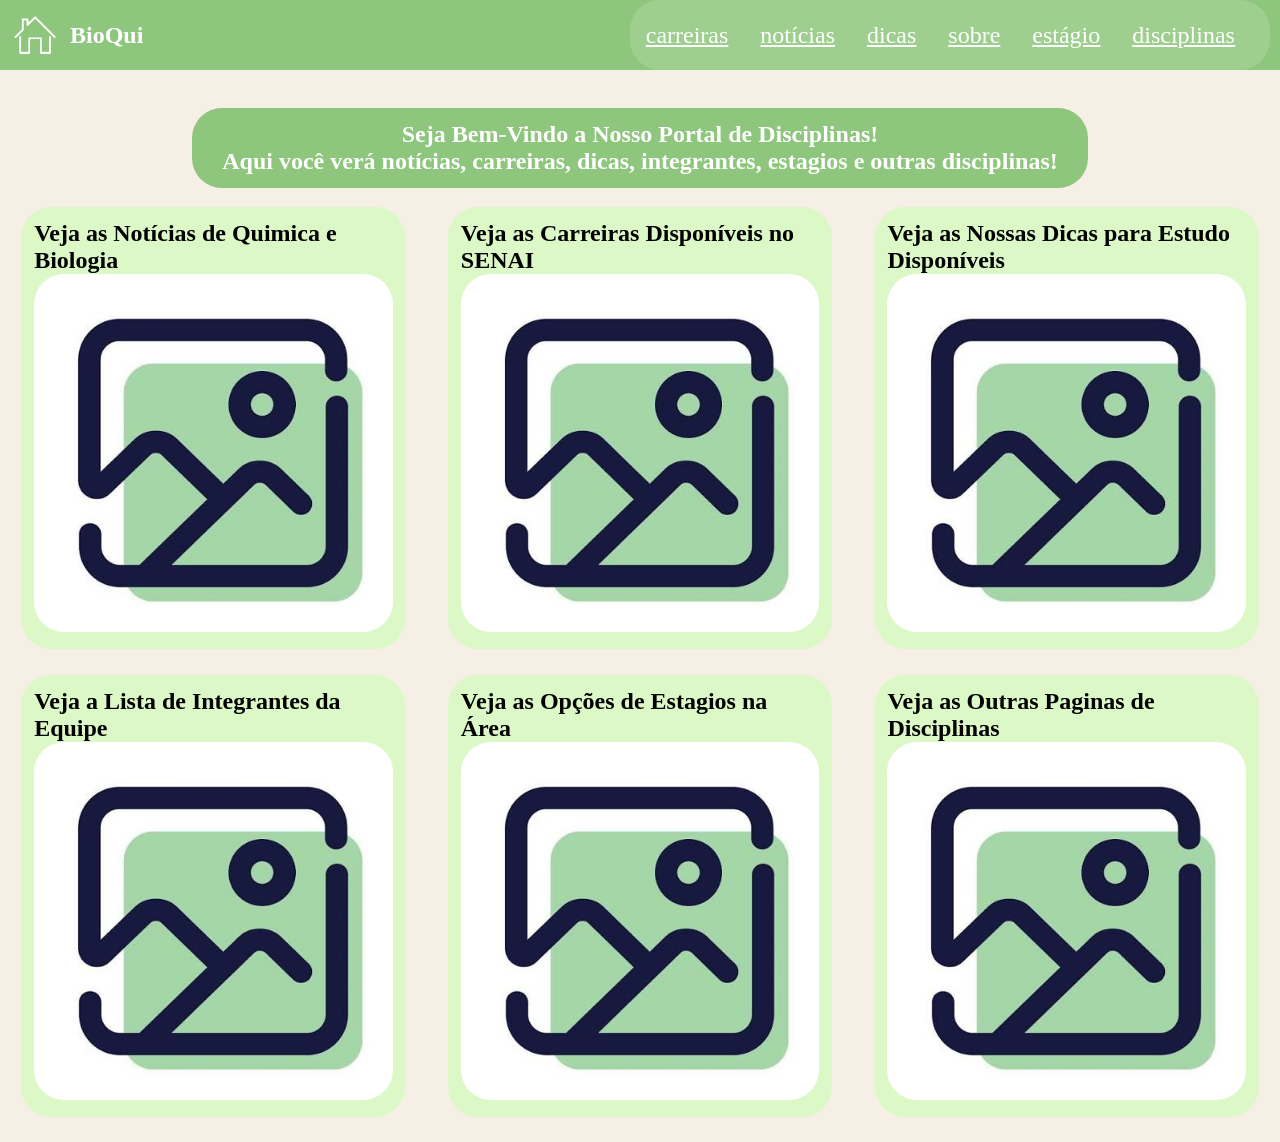
<file: index.html>
<!DOCTYPE html>
<html>
    <head>
        <meta charset="UTF-8"/>
        <title>Início-BioQui</title>
        <link rel="stylesheet" href="./css/style.css"/>
    </head>
    <body>
        <header>
            <section id="logo">
            <img src="./assets/img/inicio-logo.png" alt="logo de casa"/>
            <h1>BioQui</h1>
            </section>
            <section id="outras">
                <a href="./pages/carreiras.html">carreiras</a>
                <a href="./pages/noticias.html">notícias</a>
                <a href="./pages/dicas.html">dicas</a>
                <a href="./pages/sobre.html">sobre</a>
                <a href="./pages/estagio.html">estágio</a>
                <a href="./pages/disciplinas.html">disciplinas</a>

            </section>
        </header>
        <main>
            <section id="bem-vindo">
            <h1>Seja Bem-Vindo a Nosso Portal de Disciplinas!</h1>
            <h2>Aqui você verá notícias, carreiras, dicas, integrantes, estagios e outras disciplinas! </h2>
            </section>
            <section id="portal">
                <section class="cards">
                <a href="./pages/exemplo.html">
                <h2>Veja as Notícias de Quimica e Biologia</h2>
                <img src="./assets/img/placeholder.png">
                </a>
                </section>
                <section class="cards">
                <a href="./pages/exemplo.html">
                <h2>Veja as Carreiras Disponíveis no SENAI</h2>
                <img src="./assets/img/placeholder.png">
                </a>
                </section>
                <section class="cards">
                <a href="./pages/exemplo.html">
                <h2>Veja as Nossas Dicas para Estudo Disponíveis </h2>
                <img src="./assets/img/placeholder.png">
                </a>
                </section>
                <section class="cards">
                <a href="./pages/exemplo.html">
                <h2>Veja a Lista de Integrantes da Equipe</h2>
                <img src="./assets/img/placeholder.png">
                </a>
                </section>
                <section class="cards">
                <a href="./pages/exemplo.html">
                <h2>Veja as Opções de Estagios na Área</h2>
                <img src="./assets/img/placeholder.png">
                </a>
                </section>
                <section class="cards">
                <a href="./pages/exemplo.html">
                <h2>Veja as Outras Paginas de Disciplinas </h2>
                <img src="./assets/img/placeholder.png">
                </a>
                </section>
            </section>
        </main>
    </body>
</html>
</file>
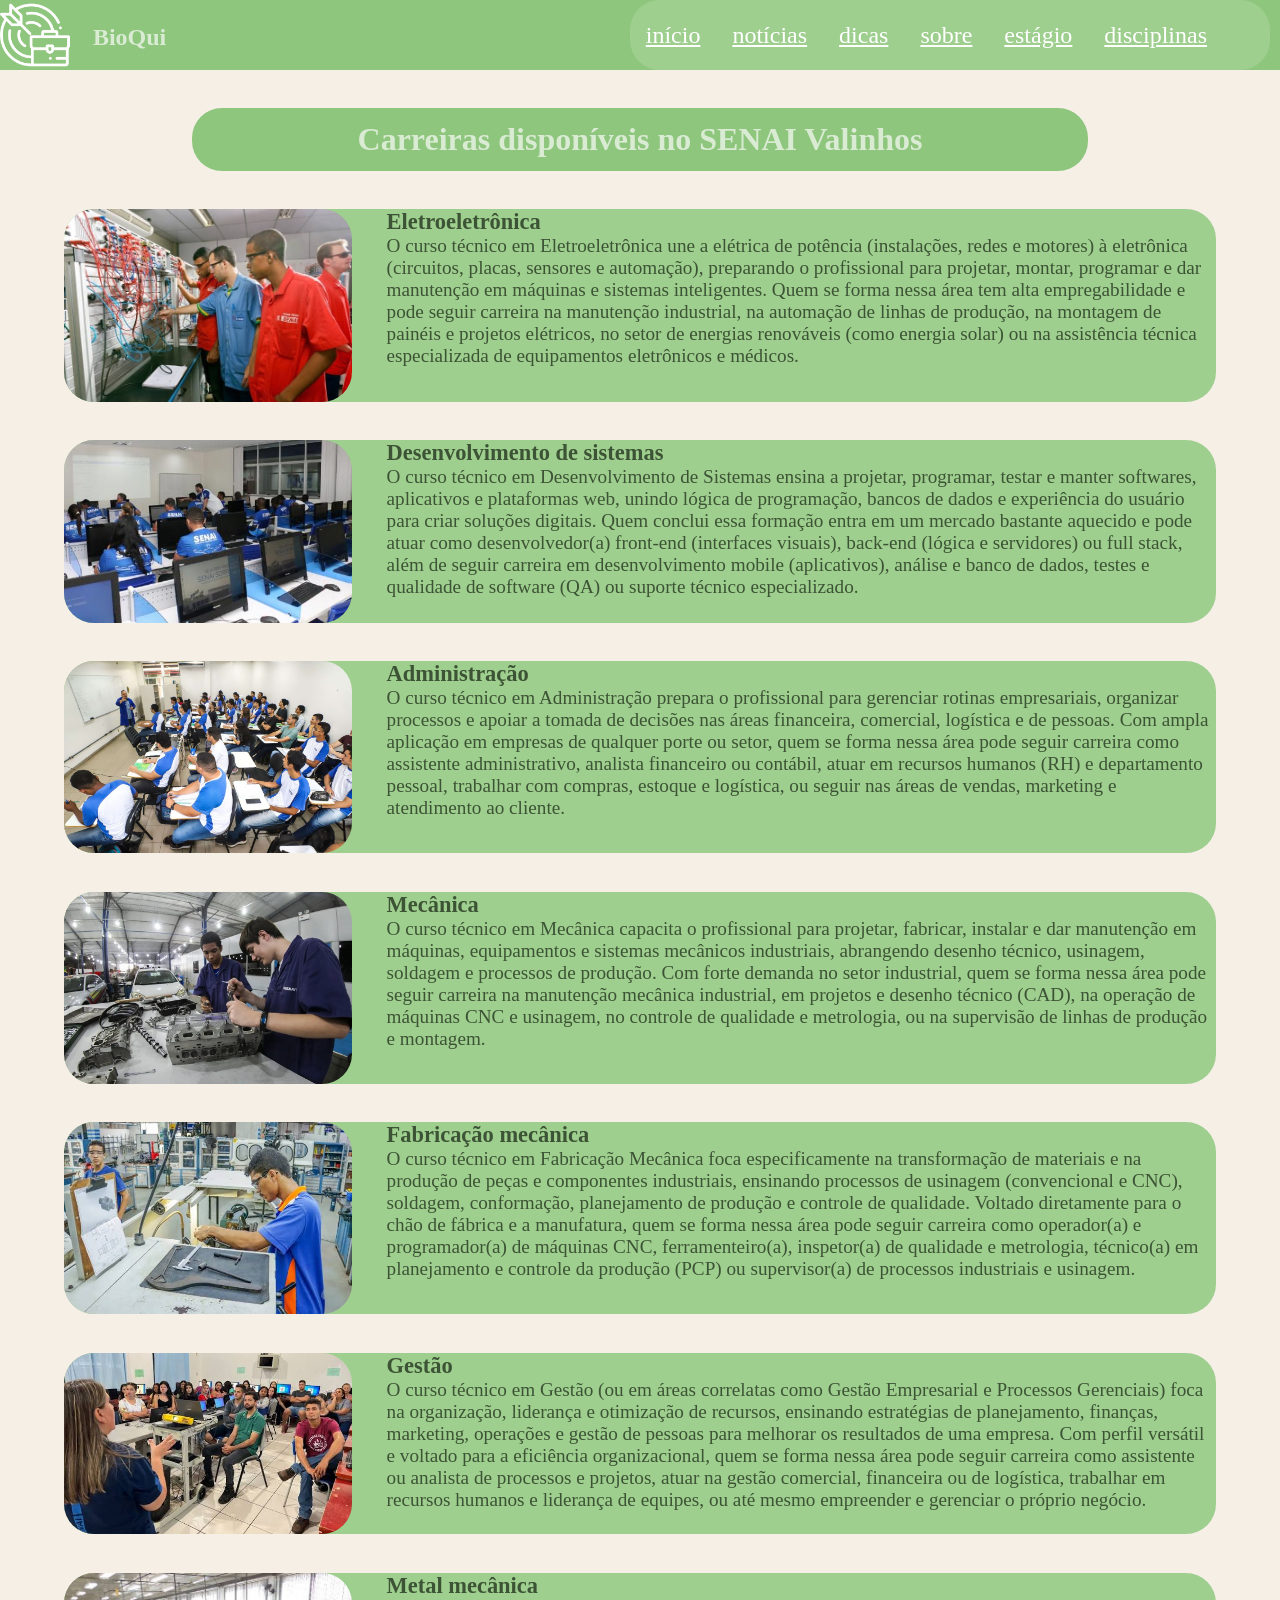
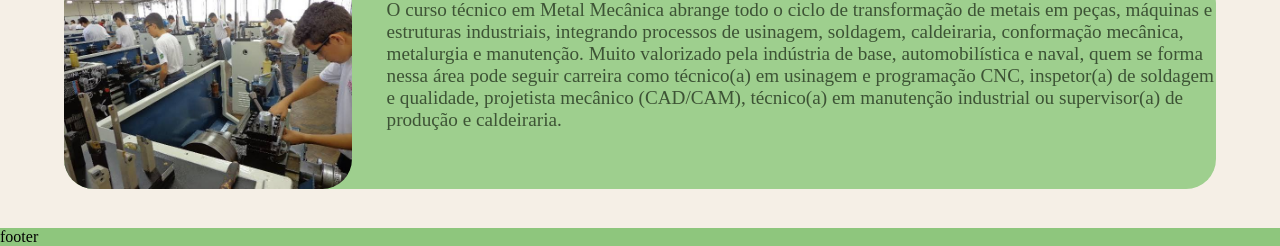
<file: pages/carreiras.html>
<!DOCTYPE html>
<html >
<head>
    <meta charset="UTF-8">
    <link rel="stylesheet" href="/css/carreiras.css">
    <title>Carreiras no SENAI</title>
</head>
<body>
     <header>
            <section id="logo">
            <img src="../assets/img/logo_carreiras.png" alt="logo de casa"/>
            <h1>BioQui</h1>
            </section>
            <section id="outras">
                <a href="/index.html">início</a>
                <a href="./pages/noticias.html">notícias</a>
                <a href="./pages/dicas.html">dicas</a>
                <a href="./pages/sobre.html">sobre</a>
                <a href="./pages/estagio.html">estágio</a>
                <a href="./pages/disciplinas.html">disciplinas</a>

            </section>
     </header>
    
     <h1>Carreiras disponíveis no SENAI Valinhos </h1>

    <section id="cards_carreiras">
        <article class="cards">
            <img src="/assets/img/eletro.png">
            <section class="texto">
                <h3>Eletroeletrônica</h3>
                <p>O curso técnico em Eletroeletrônica une a elétrica de potência (instalações, redes e motores) à eletrônica (circuitos, placas, sensores e automação), preparando o profissional para projetar, montar, programar e dar manutenção em máquinas e sistemas inteligentes. Quem se forma nessa área tem alta empregabilidade e pode seguir carreira na manutenção industrial, na automação de linhas de produção, na montagem de painéis e projetos elétricos, no setor de energias renováveis (como energia solar) ou na assistência técnica especializada de equipamentos eletrônicos e médicos.</p>
            </section>
        </article>

        <article class="cards">
            <img src="/assets/img/DS.png">
            <section class="texto">
                <h3>Desenvolvimento de sistemas</h3>
                <p>O curso técnico em Desenvolvimento de Sistemas ensina a projetar, programar, testar e manter softwares, aplicativos e plataformas web, unindo lógica de programação, bancos de dados e experiência do usuário para criar soluções digitais. Quem conclui essa formação entra em um mercado bastante aquecido e pode atuar como desenvolvedor(a) front-end (interfaces visuais), back-end (lógica e servidores) ou full stack, além de seguir carreira em desenvolvimento mobile (aplicativos), análise e banco de dados, testes e qualidade de software (QA) ou suporte técnico especializado.</p>
            </section> 
        </article>

        <article class="cards">
            <img src="/assets/img/admin.png">
            <section class="texto">
                <h3>Administração</h3>
                <p>O curso técnico em Administração prepara o profissional para gerenciar rotinas empresariais, organizar processos e apoiar a tomada de decisões nas áreas financeira, comercial, logística e de pessoas. Com ampla aplicação em empresas de qualquer porte ou setor, quem se forma nessa área pode seguir carreira como assistente administrativo, analista financeiro ou contábil, atuar em recursos humanos (RH) e departamento pessoal, trabalhar com compras, estoque e logística, ou seguir nas áreas de vendas, marketing e atendimento ao cliente.</p>
            </section>
        </article>

        <article class="cards">
            <img src="/assets/img/mecanica.png">
            <section class="texto">
                <h3>Mecânica</h3>
                <p>O curso técnico em Mecânica capacita o profissional para projetar, fabricar, instalar e dar manutenção em máquinas, equipamentos e sistemas mecânicos industriais, abrangendo desenho técnico, usinagem, soldagem e processos de produção. Com forte demanda no setor industrial, quem se forma nessa área pode seguir carreira na manutenção mecânica industrial, em projetos e desenho técnico (CAD), na operação de máquinas CNC e usinagem, no controle de qualidade e metrologia, ou na supervisão de linhas de produção e montagem.</p>
            </section>
        </article class="cards">

        <article class="cards">
            <img src="/assets/img/fabricacaomecanica.png">
            <section class="texto">
                <h3>Fabricação mecânica</h3>
                <p>O curso técnico em Fabricação Mecânica foca especificamente na transformação de materiais e na produção de peças e componentes industriais, ensinando processos de usinagem (convencional e CNC), soldagem, conformação, planejamento de produção e controle de qualidade. Voltado diretamente para o chão de fábrica e a manufatura, quem se forma nessa área pode seguir carreira como operador(a) e programador(a) de máquinas CNC, ferramenteiro(a), inspetor(a) de qualidade e metrologia, técnico(a) em planejamento e controle da produção (PCP) ou supervisor(a) de processos industriais e usinagem.</p>
            </section>
        </article>

        <article class="cards">
            <img src="/assets/img/gestao.png">
            <section class="texto">
                <h3>Gestão</h3>
                <p>O curso técnico em Gestão (ou em áreas correlatas como Gestão Empresarial e Processos Gerenciais) foca na organização, liderança e otimização de recursos, ensinando estratégias de planejamento, finanças, marketing, operações e gestão de pessoas para melhorar os resultados de uma empresa. Com perfil versátil e voltado para a eficiência organizacional, quem se forma nessa área pode seguir carreira como assistente ou analista de processos e projetos, atuar na gestão comercial, financeira ou de logística, trabalhar em recursos humanos e liderança de equipes, ou até mesmo empreender e gerenciar o próprio negócio.</p>
            </section>
        </article>

        <article class="cards">
            <img src="/assets/img/metalmecanica.png">
            <section class="texto">
                <h3>Metal mecânica</h3>
                <p>O curso técnico em Metal Mecânica abrange todo o ciclo de transformação de metais em peças, máquinas e estruturas industriais, integrando processos de usinagem, soldagem, caldeiraria, conformação mecânica, metalurgia e manutenção. Muito valorizado pela indústria de base, automobilística e naval, quem se forma nessa área pode seguir carreira como técnico(a) em usinagem e programação CNC, inspetor(a) de soldagem e qualidade, projetista mecânico (CAD/CAM), técnico(a) em manutenção industrial ou supervisor(a) de produção e caldeiraria.</p>
            </section>
        </article>
    </section>
</body>
<footer>
    <p>footer</p>
</footer>
</html>
</file>
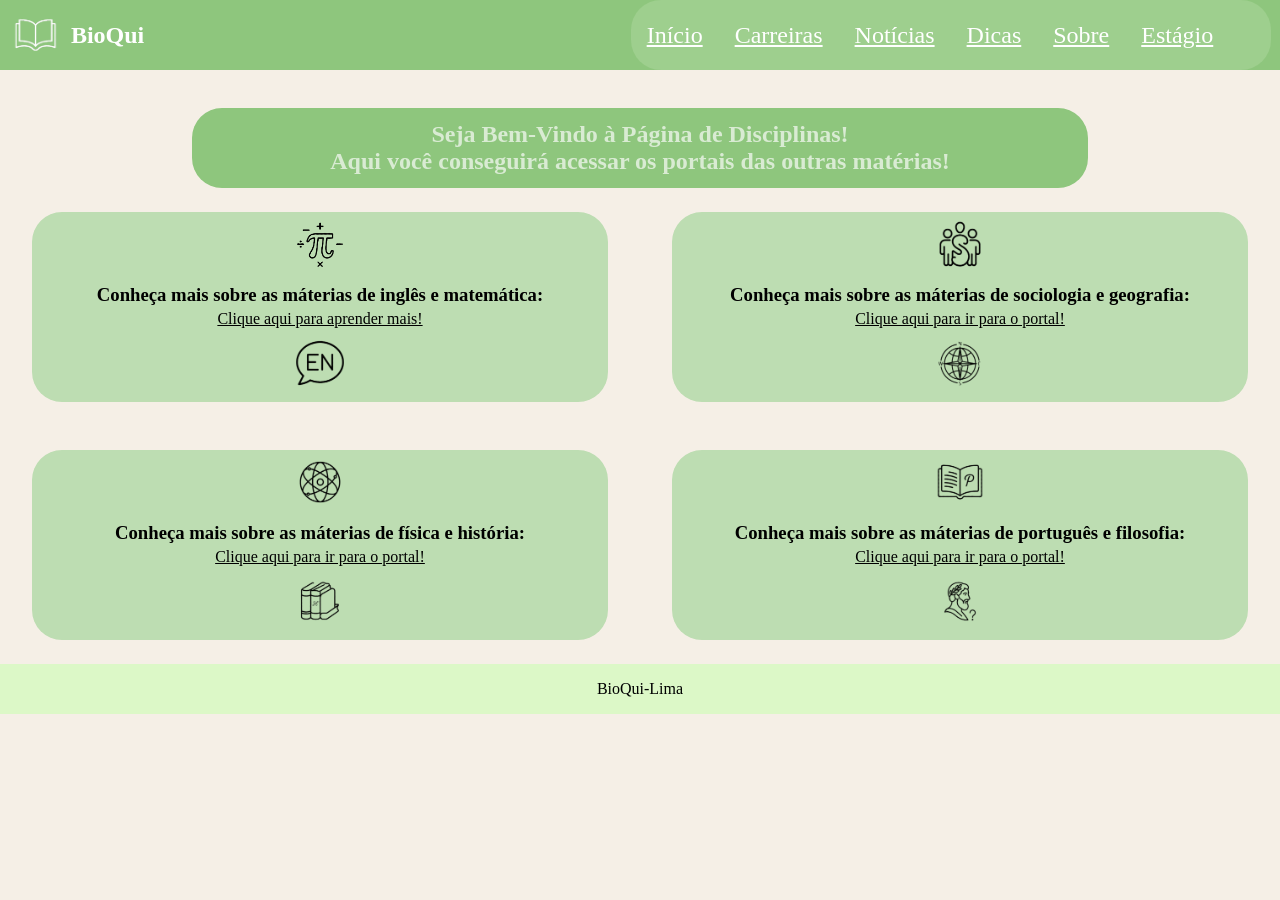
<file: pages/disciplinas.html>
<!DOCTYPE html>
<html>
    <head>
        <meta charset="UTF-8"/>
        <title>Disciplinas-BioQui</title>
        <link rel="stylesheet" href="../css/disciplinas.css">
    </head>
    <body>
        <header>
            <section id="logo">
            <img src="../assets/img/disciplinas-logo.png" alt="logo da página de disciplinas"/>
            <h1>BioQui</h1>
            </section>
            <section id="outras">
                <a href="../index.html">Início</a>
                <a href="carreiras.html">Carreiras</a>
                <a href="noticias.html">Notícias</a>
                <a href="dicas.html">Dicas</a>
                <a href="sobre.html">Sobre</a>
                <a href="estagio.html">Estágio</a>

            </section>
        </header>
        <main>
            <section id="bem-vindo">
            <h1>Seja Bem-Vindo à Página de Disciplinas!</h1>
            <h2>Aqui você conseguirá acessar os portais das outras matérias!</h2>
            </section>
            <section id="disciplinas">
                <section class="cards">
                    <img src="../assets/img/mat.png" alt="simbolo de matemática">
                    <article>
                    <h3>Conheça mais sobre as máterias de inglês e matemática:</h3>
                    <a href="https://www.google.com/?hl=pt_BR">Clique aqui para aprender mais!</a>
                    </article>
                    <img src="../assets/img/ing.png" alt="simbolo de inglês">
                </section>
                    <section class="cards">
                    <img src="../assets/img/sociologia.png" alt="simbolo de sociologia">
                        <article>
                                <h3>Conheça mais sobre as máterias de sociologia e geografia:</h3>
                                <a href="https://www.google.com/?hl=pt_BR">Clique aqui para ir para o portal!</a>
                        </article>
                    <img src="../assets/img/geo.png" alt="simbolo de geografia">
                    </section>
                        <section class="cards">
                            <img src="../assets/img/fisica.png" alt="simbolo de física">
                                <article>
                                    <h3>Conheça mais sobre as máterias de física e história:</h3>
                                    <a href="https://www.google.com/?hl=pt_BR">Clique aqui para ir para o portal!</a>
                                </article>
                        <img src="../assets/img/his.png" alt="simbolo de história">
                </section>
                    <section class="cards">
                        <img src="../assets/img/port.png" alt="simbolo de português">
                            <article>
                                <h3>Conheça mais sobre as máterias de português e filosofia:</h3>
                                <a href="https://www.google.com/?hl=pt_BR">Clique aqui para ir para o portal!</a>
                            </article>
                        <img src="../assets/img/filo.png" alt="simbolo de filosofia">
                </section>
            </section>
        </main>
        <footer>
            <p>BioQui-Lima</p>
        </footer>
    </body>
</html>
</file>
<file: css/style.css>
*{
    margin: 0;
    padding:0;
    box-sizing: border-box;
}


header{
    background-color: #8EC67D;
    display:flex;
    flex-wrap:nowrap;
    gap:38%;
    height:70px;
    color:white;
}
header a{
    color: white;
}


#logo{
    display: flex;
    align-items: center;
}


#logo img{
    width:50%;
    height:100%;     
}


#outras{
display:flex;
width:50%;
gap:2rem; 
align-items: center;
background-color: #9ECF8E;
border-radius:30px;
padding: 0 1rem;
font-size: x-large;
}


body{
    background-color:#F5EFE6;
}


main{
    margin-top: 3%;
}


#bem-vindo{
    color: #ffffff;
    background-color:#8EC67D;
    text-align: center;
    width: 70%;
    margin-left:15%;
    border-radius: 30px;
    padding: 1%;
}


#info{
    display:flex;
    color: rgb(0, 0, 0);
    margin-top: 1%;
    width: 90%;
    height: 50%;
    margin-left:5%;
    padding:1%;
    border-radius: 30px;
    gap:5%;
    font-size: x-large;
    align-items: center;
}


#info img{
    width: 45%;
    height: 80%;
    border-radius: 30px;
}


.titulo{
    margin-top:3%;
    border-radius: 30px;
    padding:0.5%;
    width:40%;
    margin-left: 30%;
    color:#000000;
    font-size: xx-large;
    text-align: center;
}


#portal{
    margin-top:1.5%;
    flex-wrap: wrap;
    display: flex;
    justify-content: space-around;
}


.cards{
    height:20%;
    width: 30%;
    background-color: rgb(220, 248, 199);
    border-radius: 30px;
    margin-bottom: 2%;
    padding:1%;
}


.cards img{
    width: 100%;
    height:10%;
    border-radius: 30px;;
}


.cards a{
    text-decoration: none;
    color:black;
}


footer{
    background-color:  rgb(220, 248, 199);
}
</file>
<file: css/carreiras.css>
*{
    margin: 0;
    padding:0;
    box-sizing: border-box;
}

header{
    background-color: #8EC67D;
    display:flex;
    flex-wrap:nowrap;
    gap:38%;
    height: 70px;
    color:white;
}
header a{
    color: white;
}

#logo{
    display: flex;
    align-items: center;
}

#logo img{
    width:50%;
    height:100%;
}

#outras{
    display:flex;
    width:50%;
    gap:2rem;
    align-items: center;
    background-color: #9ECF8E;
    border-radius:30px;
    padding: 0 1rem;
    font-size: x-large;
}

h1{
    color: #D9EBD3;
    background-color:#8EC67D;
    text-align: center;
    margin-top: 3%;
    width: 70%;
    margin-left:15%;
    border-radius: 30px;
    padding: 1%;
}

.cards{
    display: flex;
    flex-wrap: nowrap;
    margin-top: 3%;
    height: 50%;
    gap: 3%;
    width: 90%;
    margin-left:5%;
    border-radius: 30px;
    background-color: #9ECF8E;

}

#cards_carreiras img {
    width: 25%;
    height: 100%;
    border-radius: 30px;
}

body{
    background-color: #F5EFE6;
}

.texto{
    color: #3d5335;
    font-size: larger;
}

footer{
    background-color: #8EC67D;
    margin-top: 3%;
}
</file>
<file: css/disciplinas.css>
*{
    margin: 0;
    padding:0;
    box-sizing: border-box;
}

header{
    background-color: #8EC67D;
    display:flex;
    flex-wrap:nowrap;
    gap:38%;
    height:70px;
    color:white;
}
header a{
    color: white;
}

#logo{
    display: flex;
    align-items: center;
}

body {
    background-color: #F5EFE6;
}

#logo img{
    width:50%;
    height:100%;     
}

#outras{
display:flex;
width: 50%;
gap:2rem; 
align-items: center;
background-color: #9ECF8E;
border-radius:30px;
padding: 0 1rem;
font-size: x-large;
}

main{
    margin-top: 3%;
}

#bem-vindo{
    color: #D9EBD3;
    background-color:#8EC67D;
    text-align: center;
    width: 70%;
    margin-left:15%;
    border-radius: 30px;
    padding: 1%;
}

.cards{
    color: black;
    background-color:#BDDDB2;
    text-align: center;
    width: 45%;
    margin-left: auto;
    margin-right: auto;
    border-radius: 30px;
    margin-top: 1.5rem;
    line-height: 1.5rem;
    margin-bottom: 1.5rem;
}

a {
    color: black;
}

#disciplinas {
    display: flex;
    flex-wrap: wrap;
}

#disciplinas img {
    width:5rem;
    height:4rem;
    object-fit: cover;
}

footer{
    background-color:  rgb(220, 248, 199);
    padding: 1rem;
    text-align: center;
}
</file>
